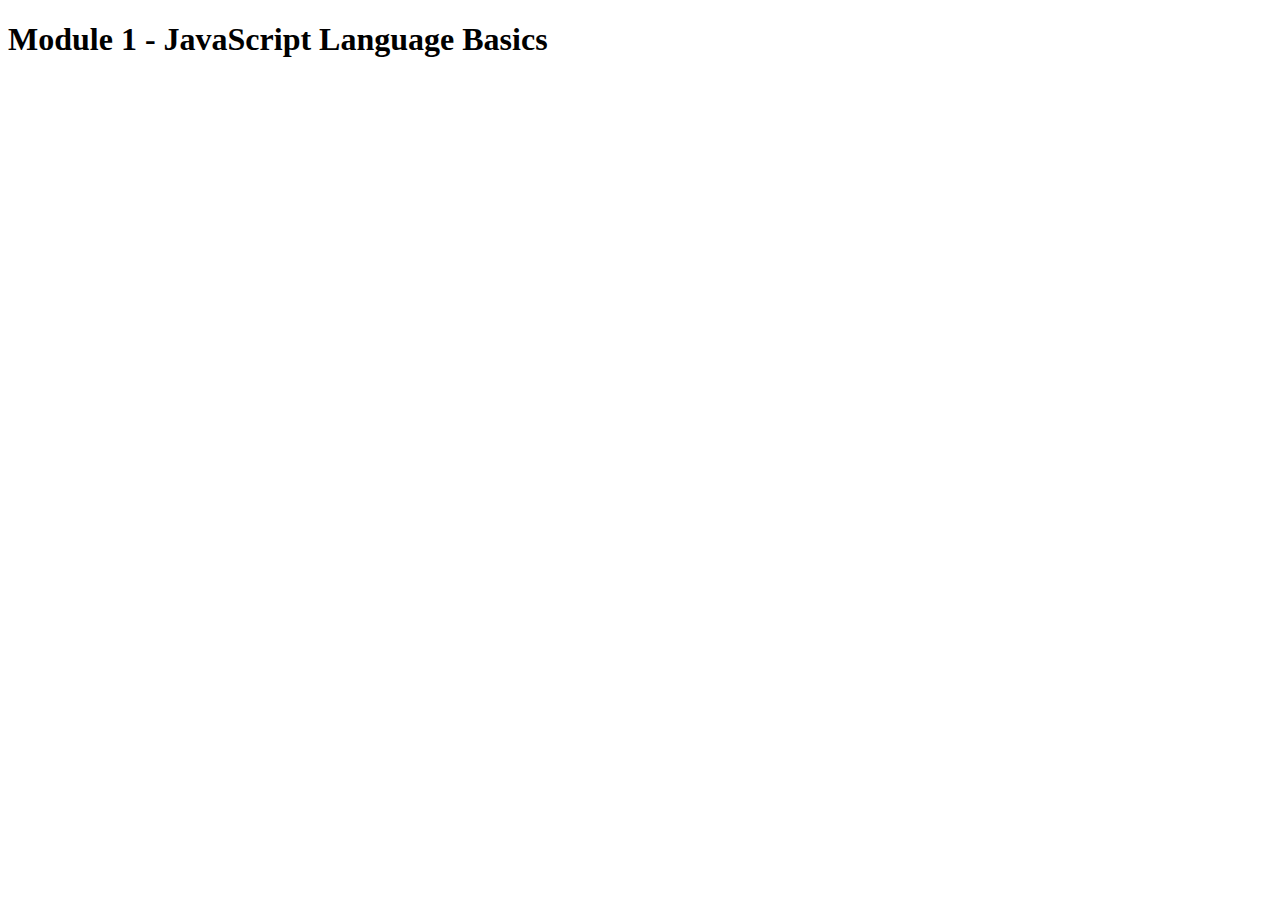
<file: js_basics_01/coding_challenge-01/index.html>
<!DOCTYPE html>
<html>
  <head>
    <meta charset="utf-8">
    <title>Coding Challenge - 01</title>
  </head>
  <body>
    <h1>Module 1 - JavaScript Language Basics</h1>

    <script src="script.js"></script>
  </body>
</html>
</file>
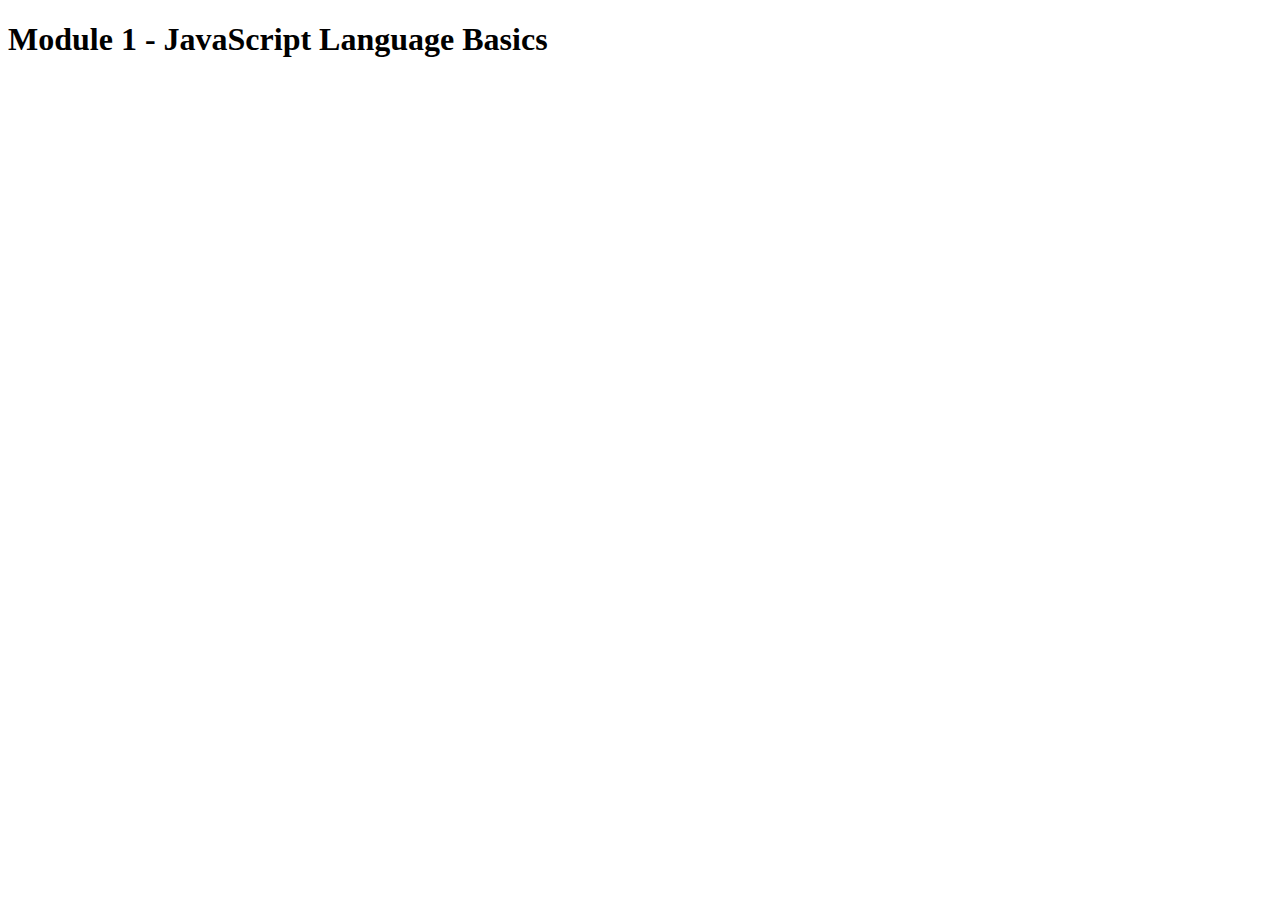
<file: js_basics_01/coding_challenge-02/index.html>
<!DOCTYPE html>
<html>
  <head>
    <meta charset="utf-8">
    <title>Coding Challenge - 02</title>
  </head>
  <body>
    <h1>Module 1 - JavaScript Language Basics</h1>

    <script src="script.js"></script>
  </body>
</html>
</file>
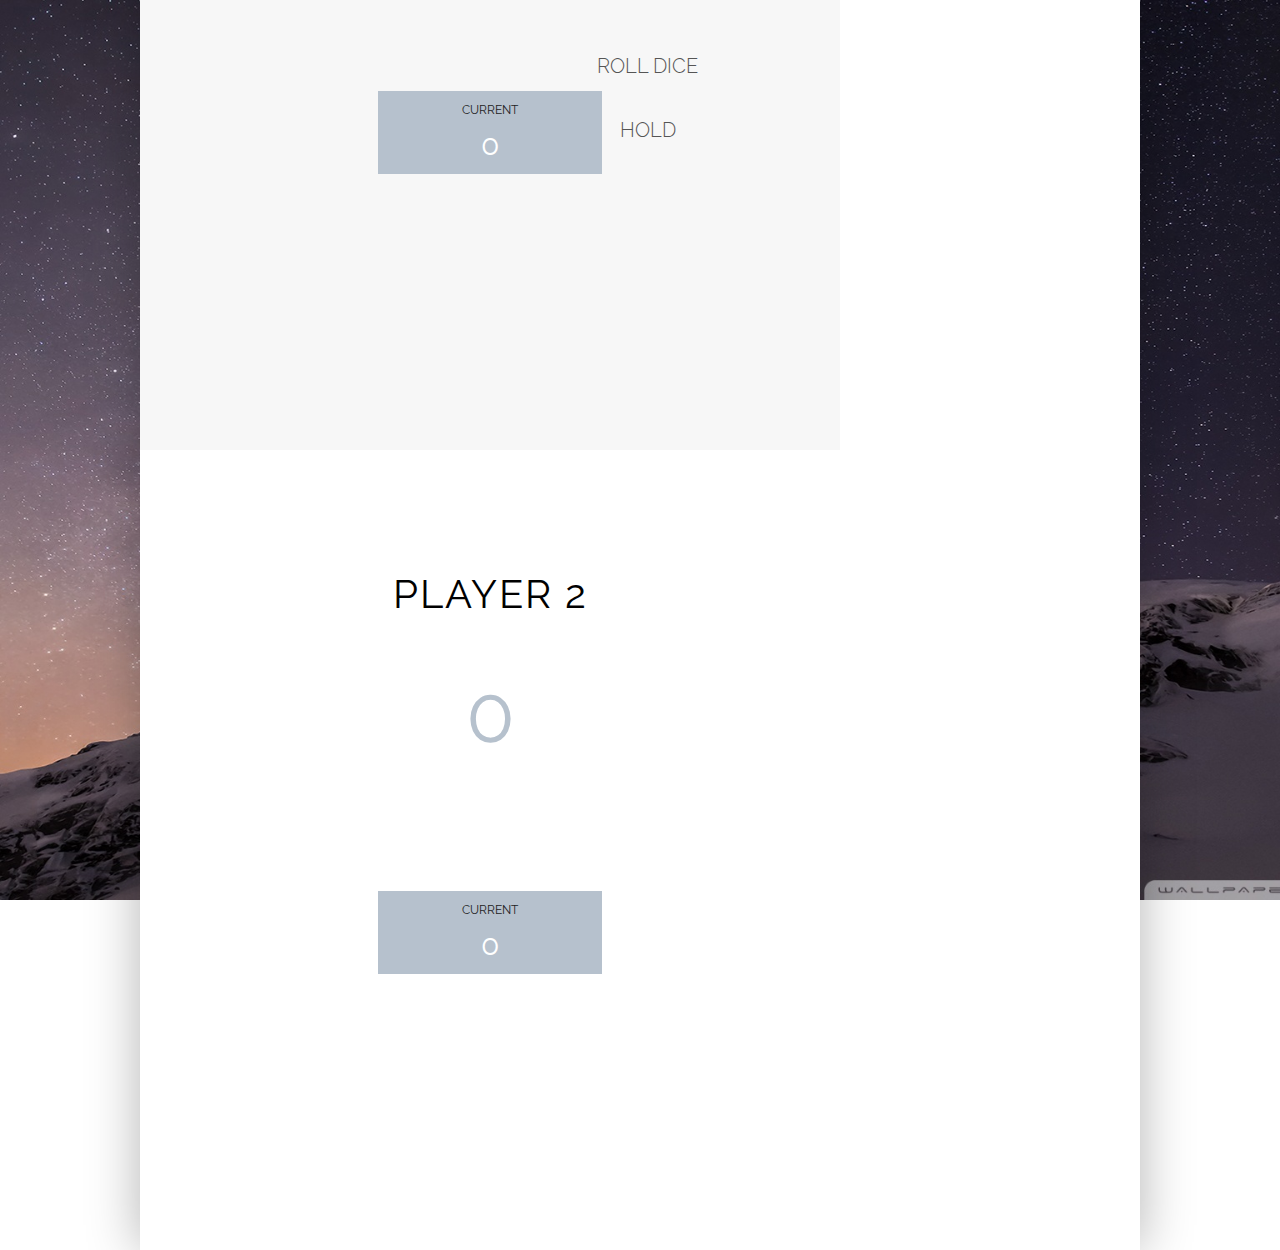
<file: js_dom_manipulation_03/coding_challenge_01/index.html>
<!DOCTYPE html>
<html>
  <head>
    <meta charset="utf-8">
    <meta http-equiv="X-UA-Compatible" content="IE=edge">
    <meta name="viewport" content="width=device-width, initial-scale=1">
    <title>Pig Game</title>

    <!-- VENDOR CSS -->
    <link rel="stylesheet" type="text/css"
          href="resources/vendors/css/normalize.css">
    <link href="https://fonts.googleapis.com/css?family=Raleway:400,700"
          rel="stylesheet">
    <link href="https://fonts.googleapis.com/css?family=Oxygen:400,700"
          rel="stylesheet">
    <link href="https://fonts.googleapis.com/css?family=Lora"
          rel="stylesheet">
    <link href="https://code.ionicframework.com/1.3.2/css/ionic.min.css"
          rel="stylesheet">

    <!-- CUSTOM CSS -->
    <link rel="stylesheet" type="text/css" href="resources/css/styles.css">
  </head>
  <body>
    <div class="input-elems">
      <input class="input-custom-score" type="text"/>
      <button id="btn-score" class="btn-set-score" type="button" name="button">Set Score</button>
    </div>

    <div class="wrapper clearfix">
      <div class="player-0-panel active">
        <div class="player-name" id="name-0">Player 1</div> <!-- END OF DIV CLASS PLAYER-NAME -->
        <div class="player-score" id="score-0">43</div> <!-- END OF DIV CLASS PLAYER-SCORE -->
        <div class="player-current-box">
          <div class="player-current-label">Current</div>
          <div class="player-current-score" id="current-0">11</div>
        </div> <!-- END OF DIV CLASS PLAYER-CURRENT-BOX -->
      </div> <!-- END OF DIV CLASS PLAYER-0-PANEL -->

      <div class="player-1-panel">
        <div class="player-name" id="name-1">Player 2</div> <!-- END OF DIV CLASS PLAYER-NAME -->
        <div class="player-score" id="score-1">72</div> <!-- END OF DIV CLASS PLAYER-SCORE -->
        <div class="player-current-box">
          <div class="player-current-label">Current</div>
          <div class="player-current-score" id="current-1">0</div>
        </div> <!-- END OF DIV CLASS PLAYER-CURRENT-BOX -->
      </div> <!-- END OF DIV CLASS PLAYER-1-PANEL -->

      <button class="btn-new"><i class="ion-ios-plus-outline"></i>New Game</button>
      <button class="btn-roll"><i class="ion-ios-loop"></i>Roll dice</button>
      <button class="btn-hold"><i class="ion-ios-download-outline"></i>Hold</button>

      <img src="resources/images/dice/dice-5.png" alt="Dice" class="dice"/>
      <img src="resources/images/dice/dice-4.png" alt="Dice" class="dice-2"/>
    </div> <!-- END OF WRAPPER DIV -->

    <script src="resources/scripts/challenges.js"></script>
  </body>
</html>
</file>
<file: js_dom_manipulation_03/coding_challenge_01/resources/css/styles.css>
/**********************************************
*** GENERAL
**********************************************/
.clearfix::after {
    display: table;
    clear: both;

    content: "";
}

body {
  width: 100%;
  max-width: 100%;
  height: 100vh;
  margin: 0 auto;
  padding: 0;

  color: #000;
  background-image: url('../resources/../images/bg-img-01.jpg');
  background-size: cover;
  background-position: center;
  background-repeat: no-repeat;

  font-family: 'Raleway', sans-serif;
  font-size: 22px;
}

.input-elems {
  width: 1000px;
  height: auto;
  position: absolute;
  top: 75px;
  left: 50%;
  transform: translate(-50%, -50%);
}

.input-custom-score, input[type=text] {
  width: 750px;
  height: 50px;
  text-indent: 1.5em;
  font-size: 20px;
  opacity: 0.8;
  float: left;
}

.btn-set-score {
  width: 150px;
  height: 50px;
  background-color: #fff;
  left: 925px;
}

.wrapper {
  position: absolute;
  top: 50%;
  left: 50%;

  overflow: hidden;

  width: 1000px;

  transform: translate(-50%, -50%);

  background-color: #fff;
  box-shadow: 0px 0px 50px rgba(0, 0, 0, 0.3);
}

.player-0-panel,
.player-1-panel {
  float: left;

  width: 50%;
  height: 600px;
  padding: 100px;
}

/**********************************************
*** PLAYERS
**********************************************/

.player-name {
  position: relative;

  margin-top: 20px;
  margin-bottom: 10px;

  text-align: center;
  letter-spacing: 2px;
  text-transform: uppercase;

  font-size: 40px;
  font-weight: 400;
}

.player-score {
  margin-top: 50px;
  margin-bottom: 130px;

  text-align: center;

  color: #B6C1CD;

  font-size: 80px;
  font-weight: 400;
}

.active { background-color: #f7f7f7; }
.active .player-name { font-weight: 700; }

.active .player-name::after {
  position: absolute;
  top: -0px;
  right: 20px;

  content: "\2022";

  color: #B6C1CD;

  font-size: 47px;
}

.player-current-box {
  width: 40%;
  margin: 0 auto;
  padding: 12px;

  text-align: center;

  color: #fff;

  background-color: #B6C1CD;
}

.player-current-label {
  margin-bottom: 10px;

  text-transform: uppercase;

  color: #222;

  font-size: 12px;
}

.player-current-score {
  font-size: 30px;
}

button {
  position: absolute;
  left: 50%;

  width: 200px;

  cursor: pointer;
  transition: background-color 0.3s, color 0.3s;
  transform: translateX(-50%);
  text-transform: uppercase;

  color: #555;
  border: none;
  background: none;

  font-size: 20px;
  font-weight: 300;
}

button:hover { font-weight: 600; }
button:hover i { margin-right: 20px; }

button:focus {
  outline: none;
}

i {
  display: inline-block;

  margin-top: -4px;
  margin-right: 15px;

  transition: margin 0.3s;
  vertical-align: text-top;

  color: #B6C1CD;

  font-size: 32px;
  line-height: 1;
}

.btn-new { top: 45px;}
.btn-roll { top: 403px;}
.btn-hold { top: 467px;}

.dice {
  position: absolute;
  top: 120px;
  left: 50%;

  height: 100px;

  transform: translateX(-50%);

  box-shadow: 0px 10px 60px rgba(0, 0, 0, 0.10);
}

.dice-2 {
  position: absolute;
  top: 240px;
  right: 50%;

  height: 100px;

  transform: translateX(50%);

  box-shadow: 0px 10px 60px rgba(0, 0, 0, 0.10);
}

.winner { background-color: #f7f7f7; }
.winner .player-name {color: #B6C1CD;  font-weight: 300; }
</file>
